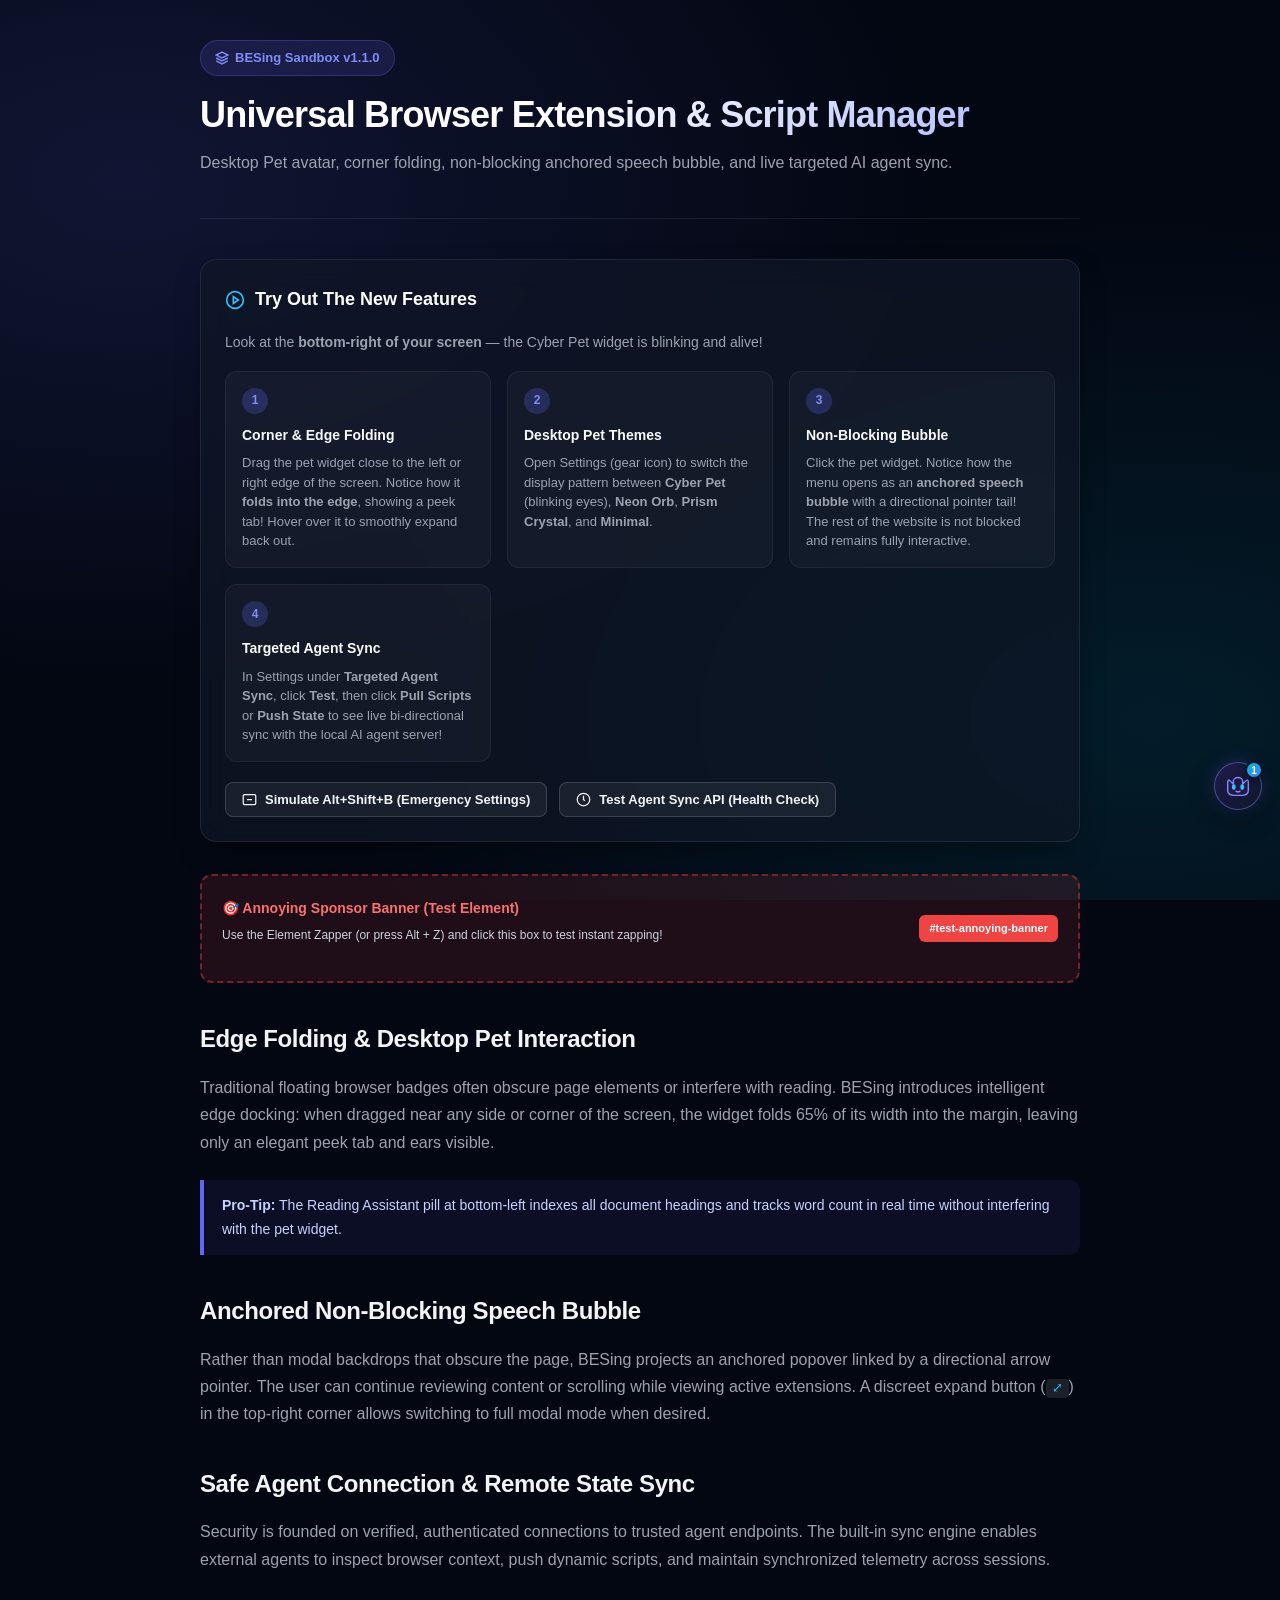
<file: demo/index.html>
<!DOCTYPE html>
<html lang="en">
<head>
  <meta charset="UTF-8">
  <meta name="viewport" content="width=device-width, initial-scale=1.0">
  <title>BESing Live Interactive Sandbox - Browser Extension Script Manager</title>
  <style>
    :root {
      --bg: #030712;
      --card-bg: rgba(17, 24, 39, 0.7);
      --card-border: rgba(255, 255, 255, 0.08);
      --text-main: #f9fafb;
      --text-sub: #9ca3af;
      --primary: #6366f1;
      --primary-light: #818cf8;
      --accent-cyan: #06b6d4;
    }

    * {
      box-sizing: border-box;
      margin: 0;
      padding: 0;
    }

    body {
      background-color: var(--bg);
      background-image: 
        radial-gradient(at 10% 20%, rgba(99, 102, 241, 0.15) 0px, transparent 50%),
        radial-gradient(at 90% 80%, rgba(6, 182, 212, 0.12) 0px, transparent 50%);
      background-attachment: fixed;
      color: var(--text-main);
      font-family: -apple-system, BlinkMacSystemFont, "Segoe UI", Roboto, Oxygen, Ubuntu, Cantarell, sans-serif;
      line-height: 1.7;
      min-height: 100vh;
      padding: 40px 20px;
    }

    .container {
      max-width: 880px;
      margin: 0 auto;
    }

    header {
      margin-bottom: 40px;
      border-bottom: 1px solid var(--card-border);
      padding-bottom: 24px;
    }

    .hero-badge {
      display: inline-flex;
      align-items: center;
      gap: 6px;
      padding: 6px 14px;
      background: rgba(99, 102, 241, 0.15);
      border: 1px solid rgba(99, 102, 241, 0.3);
      border-radius: 9999px;
      color: var(--primary-light);
      font-size: 13px;
      font-weight: 600;
      margin-bottom: 16px;
    }

    h1 {
      font-size: 36px;
      font-weight: 800;
      letter-spacing: -0.8px;
      line-height: 1.25;
      background: linear-gradient(135deg, #ffffff 40%, #a5b4fc 100%);
      -webkit-background-clip: text;
      -webkit-text-fill-color: transparent;
      margin-bottom: 12px;
    }

    h2 {
      font-size: 24px;
      font-weight: 700;
      letter-spacing: -0.4px;
      margin-top: 36px;
      margin-bottom: 14px;
      color: #f3f4f6;
    }

    h3 {
      font-size: 18px;
      font-weight: 600;
      margin-top: 24px;
      margin-bottom: 10px;
      color: #e5e7eb;
    }

    p {
      color: var(--text-sub);
      margin-bottom: 18px;
      font-size: 16px;
    }

    .interactive-guide {
      background: var(--card-bg);
      backdrop-filter: blur(16px);
      -webkit-backdrop-filter: blur(16px);
      border: 1px solid var(--card-border);
      border-radius: 16px;
      padding: 24px;
      margin: 32px 0;
      box-shadow: 0 10px 30px -10px rgba(0,0,0,0.5);
    }

    .guide-title {
      font-size: 18px;
      font-weight: 700;
      color: #fff;
      display: flex;
      align-items: center;
      gap: 10px;
      margin-bottom: 16px;
    }

    .step-grid {
      display: grid;
      grid-template-columns: repeat(auto-fit, minmax(240px, 1fr));
      gap: 16px;
    }

    .step-card {
      background: rgba(255, 255, 255, 0.03);
      border: 1px solid rgba(255, 255, 255, 0.06);
      border-radius: 12px;
      padding: 16px;
      transition: transform 0.2s, border-color 0.2s;
    }

    .step-card:hover {
      transform: translateY(-2px);
      border-color: rgba(99, 102, 241, 0.35);
    }

    .step-num {
      width: 26px;
      height: 26px;
      background: rgba(99, 102, 241, 0.25);
      color: var(--primary-light);
      border-radius: 50%;
      display: flex;
      align-items: center;
      justify-content: center;
      font-size: 12px;
      font-weight: 700;
      margin-bottom: 10px;
    }

    .step-card h4 {
      font-size: 14px;
      color: #f9fafb;
      margin-bottom: 6px;
    }

    .step-card p {
      font-size: 13px;
      margin-bottom: 0;
      line-height: 1.5;
    }

    .callout {
      border-left: 4px solid var(--primary);
      background: rgba(99, 102, 241, 0.08);
      padding: 14px 18px;
      border-radius: 0 10px 10px 0;
      margin: 24px 0;
    }

    .callout p {
      margin-bottom: 0;
      color: #c7d2fe;
      font-size: 14px;
    }

    code {
      background: rgba(255, 255, 255, 0.1);
      padding: 2px 6px;
      border-radius: 4px;
      font-family: ui-monospace, SFMono-Regular, Menlo, Monaco, Consolas, monospace;
      font-size: 13px;
      color: #38bdf8;
    }

    .button-row {
      display: flex;
      gap: 12px;
      margin-top: 20px;
      flex-wrap: wrap;
    }

    .demo-btn {
      background: rgba(255, 255, 255, 0.06);
      border: 1px solid rgba(255, 255, 255, 0.15);
      border-radius: 8px;
      color: #f3f4f6;
      padding: 9px 16px;
      font-size: 13px;
      font-weight: 600;
      cursor: pointer;
      display: flex;
      align-items: center;
      gap: 8px;
      transition: all 0.15s ease;
    }

    .demo-btn:hover {
      background: rgba(255, 255, 255, 0.12);
      border-color: rgba(255, 255, 255, 0.25);
    }
  </style>
</head>
<body>

  <div class="container">
    <header>
      <div class="hero-badge">
        <svg width="14" height="14" viewBox="0 0 24 24" fill="none" stroke="currentColor" stroke-width="2.5"><polygon points="12 2 2 7 12 12 22 7 12 2"></polygon><polyline points="2 17 12 22 22 17"></polyline><polyline points="2 12 12 17 22 12"></polyline></svg>
        BESing Sandbox v1.1.0
      </div>
      <h1>Universal Browser Extension & Script Manager</h1>
      <p>
        Desktop Pet avatar, corner folding, non-blocking anchored speech bubble, and live targeted AI agent sync.
      </p>
    </header>

    <!-- Interactive Testing Guide -->
    <section class="interactive-guide">
      <div class="guide-title">
        <svg width="20" height="20" viewBox="0 0 24 24" fill="none" stroke="#38bdf8" stroke-width="2"><circle cx="12" cy="12" r="10"></circle><polygon points="10 8 16 12 10 16 10 8"></polygon></svg>
        Try Out The New Features
      </div>
      <p style="font-size: 14px; margin-bottom: 16px;">
        Look at the <strong>bottom-right of your screen</strong> — the Cyber Pet widget is blinking and alive!
      </p>

      <div class="step-grid">
        <div class="step-card">
          <div class="step-num">1</div>
          <h4>Corner & Edge Folding</h4>
          <p>Drag the pet widget close to the left or right edge of the screen. Notice how it <strong>folds into the edge</strong>, showing a peek tab! Hover over it to smoothly expand back out.</p>
        </div>

        <div class="step-card">
          <div class="step-num">2</div>
          <h4>Desktop Pet Themes</h4>
          <p>Open Settings (gear icon) to switch the display pattern between <strong>Cyber Pet</strong> (blinking eyes), <strong>Neon Orb</strong>, <strong>Prism Crystal</strong>, and <strong>Minimal</strong>.</p>
        </div>

        <div class="step-card">
          <div class="step-num">3</div>
          <h4>Non-Blocking Bubble</h4>
          <p>Click the pet widget. Notice how the menu opens as an <strong>anchored speech bubble</strong> with a directional pointer tail! The rest of the website is not blocked and remains fully interactive.</p>
        </div>

        <div class="step-card">
          <div class="step-num">4</div>
          <h4>Targeted Agent Sync</h4>
          <p>In Settings under <strong>Targeted Agent Sync</strong>, click <strong>Test</strong>, then click <strong>Pull Scripts</strong> or <strong>Push State</strong> to see live bi-directional sync with the local AI agent server!</p>
        </div>
      </div>

      <div class="button-row">
        <button class="demo-btn" id="btn-trigger-shortcut">
          <svg width="15" height="15" viewBox="0 0 24 24" fill="none" stroke="currentColor" stroke-width="2"><rect x="2" y="4" width="20" height="16" rx="2"></rect><path d="M6 8h.001M10 8h.001M14 8h.001M18 8h.001M8 12h8M6 16h.001M18 16h.001"></path></svg>
          Simulate Alt+Shift+B (Emergency Settings)
        </button>
        <button class="demo-btn" id="btn-test-agent">
          <svg width="15" height="15" viewBox="0 0 24 24" fill="none" stroke="currentColor" stroke-width="2"><circle cx="12" cy="12" r="10"></circle><polyline points="12 6 12 12 14 14"></polyline></svg>
          Test Agent Sync API (Health Check)
        </button>
      </div>
    </section>

    <!-- Test targets for Element Zapper -->
    <div id="test-annoying-banner" style="margin: 24px 0; padding: 18px 20px; background: rgba(239, 68, 68, 0.12); border: 2px dashed rgba(239, 68, 68, 0.4); border-radius: 12px; display: flex; align-items: center; justify-content: space-between;">
      <div>
        <strong style="color: #f87171; font-size: 14px;">🎯 Annoying Sponsor Banner (Test Element)</strong>
        <p style="font-size: 12px; color: #cbd5e1; margin-top: 4px;">Use the Element Zapper (or press Alt + Z) and click this box to test instant zapping!</p>
      </div>
      <span style="background: #ef4444; color: #fff; font-size: 11px; font-weight: 800; padding: 4px 10px; border-radius: 6px;">#test-annoying-banner</span>
    </div>

    <!-- Sample Article with Headings for Reading Assistant -->
    <article>
      <h2>Edge Folding & Desktop Pet Interaction</h2>
      <p>
        Traditional floating browser badges often obscure page elements or interfere with reading. BESing introduces intelligent edge docking: when dragged near any side or corner of the screen, the widget folds 65% of its width into the margin, leaving only an elegant peek tab and ears visible.
      </p>

      <div class="callout">
        <p><strong>Pro-Tip:</strong> The Reading Assistant pill at bottom-left indexes all document headings and tracks word count in real time without interfering with the pet widget.</p>
      </div>

      <h2>Anchored Non-Blocking Speech Bubble</h2>
      <p>
        Rather than modal backdrops that obscure the page, BESing projects an anchored popover linked by a directional arrow pointer. The user can continue reviewing content or scrolling while viewing active extensions. A discreet expand button (<code>⤢</code>) in the top-right corner allows switching to full modal mode when desired.
      </p>

      <h2>Safe Agent Connection & Remote State Sync</h2>
      <p>
        Security is founded on verified, authenticated connections to trusted agent endpoints. The built-in sync engine enables external agents to inspect browser context, push dynamic scripts, and maintain synchronized telemetry across sessions.
      </p>
    </article>
  </div>

  <script>
    document.getElementById('btn-trigger-shortcut').addEventListener('click', () => {
      window.dispatchEvent(new KeyboardEvent('keydown', { key: 'b', code: 'KeyB', altKey: true, shiftKey: true, bubbles: true }));
    });

    document.getElementById('btn-test-agent').addEventListener('click', async () => {
      try {
        const res = await fetch('http://127.0.0.1:8765/api/sync/health');
        const data = await res.json();
        alert('Agent Response:\n' + JSON.stringify(data, null, 2));
      } catch (e) {
        alert('Agent request failed: ' + e.message);
      }
    });
  </script>

  <!-- Embed BESing Manager script directly for sandbox demo -->
  <script src="../userscript/besing-manager.user.js"></script>
</body>
</html>
</file>
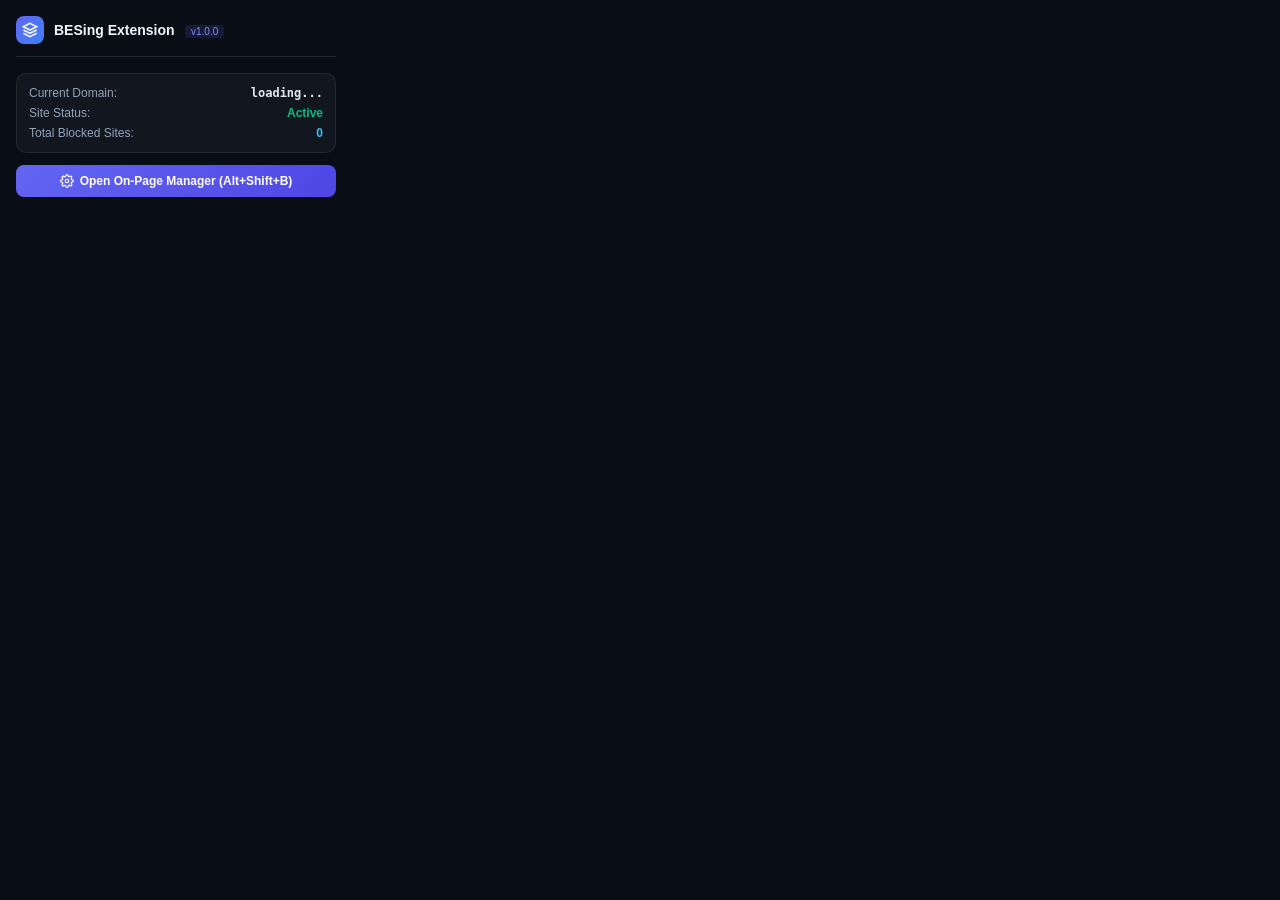
<file: extension/popup.html>
<!DOCTYPE html>
<html lang="en">
<head>
  <meta charset="UTF-8">
  <title>BESing Manager Popup</title>
  <style>
    body {
      margin: 0;
      padding: 16px;
      width: 320px;
      background: #090d16;
      color: #f1f5f9;
      font-family: -apple-system, BlinkMacSystemFont, "Segoe UI", Roboto, sans-serif;
    }
    .header {
      display: flex;
      align-items: center;
      gap: 10px;
      margin-bottom: 16px;
      padding-bottom: 12px;
      border-bottom: 1px solid rgba(255, 255, 255, 0.1);
    }
    .logo-badge {
      width: 28px;
      height: 28px;
      border-radius: 8px;
      background: linear-gradient(135deg, #6366f1, #3b82f6);
      display: flex;
      align-items: center;
      justify-content: center;
    }
    .title {
      font-size: 14px;
      font-weight: 700;
    }
    .ver {
      font-size: 10px;
      color: #818cf8;
      background: rgba(99, 102, 241, 0.15);
      padding: 1px 6px;
      border-radius: 4px;
      margin-left: 6px;
    }
    .card {
      background: rgba(255, 255, 255, 0.04);
      border: 1px solid rgba(255, 255, 255, 0.08);
      border-radius: 10px;
      padding: 12px;
      margin-bottom: 12px;
      font-size: 12px;
    }
    .status-row {
      display: flex;
      justify-content: space-between;
      margin-bottom: 6px;
    }
    .status-label { color: #94a3b8; }
    .status-val { font-weight: 600; color: #10b981; }
    .status-val.blocked { color: #ef4444; }
    .btn {
      width: 100%;
      background: linear-gradient(135deg, #6366f1, #4f46e5);
      color: white;
      border: none;
      border-radius: 8px;
      padding: 9px;
      font-size: 12px;
      font-weight: 600;
      cursor: pointer;
      display: flex;
      align-items: center;
      justify-content: center;
      gap: 6px;
    }
    .btn:hover {
      background: linear-gradient(135deg, #818cf8, #6366f1);
    }
  </style>
</head>
<body>
  <div class="header">
    <div class="logo-badge">
      <svg width="16" height="16" viewBox="0 0 24 24" fill="none" stroke="currentColor" stroke-width="2.5"><polygon points="12 2 2 7 12 12 22 7 12 2"></polygon><polyline points="2 17 12 22 22 17"></polyline><polyline points="2 12 12 17 22 12"></polyline></svg>
    </div>
    <div>
      <span class="title">BESing Extension</span>
      <span class="ver">v1.0.0</span>
    </div>
  </div>

  <div class="card">
    <div class="status-row">
      <span class="status-label">Current Domain:</span>
      <span class="status-val" id="domain-val" style="color:#e2e8f0;font-family:monospace;">loading...</span>
    </div>
    <div class="status-row">
      <span class="status-label">Site Status:</span>
      <span class="status-val" id="status-val">Active</span>
    </div>
    <div class="status-row" style="margin-bottom:0;">
      <span class="status-label">Total Blocked Sites:</span>
      <span class="status-val" id="blocked-count" style="color:#38bdf8;">0</span>
    </div>
  </div>

  <button class="btn" id="open-page-manager">
    <svg width="14" height="14" viewBox="0 0 24 24" fill="none" stroke="currentColor" stroke-width="2"><circle cx="12" cy="12" r="3"></circle><path d="M19.4 15a1.65 1.65 0 0 0 .33 1.82l.06.06a2 2 0 0 1 0 2.83 2 2 0 0 1-2.83 0l-.06-.06a1.65 1.65 0 0 0-1.82-.33 1.65 1.65 0 0 0-1 1.51V21a2 2 0 0 1-2 2 2 2 0 0 1-2-2v-.09A1.65 1.65 0 0 0 9 19.4a1.65 1.65 0 0 0-1.82.33l-.06.06a2 2 0 0 1-2.83 0 2 2 0 0 1 0-2.83l.06-.06a1.65 1.65 0 0 0 .33-1.82 1.65 1.65 0 0 0-1.51-1H3a2 2 0 0 1-2-2 2 2 0 0 1 2-2h.09A1.65 1.65 0 0 0 4.6 9a1.65 1.65 0 0 0-.33-1.82l-.06-.06a2 2 0 0 1 0-2.83 2 2 0 0 1 2.83 0l.06.06a1.65 1.65 0 0 0 1.82.33H9a1.65 1.65 0 0 0 1-1.51V3a2 2 0 0 1 2-2 2 2 0 0 1 2 2v.09a1.65 1.65 0 0 0 1 1.51 1.65 1.65 0 0 0 1.82-.33l.06-.06a2 2 0 0 1 2.83 0 2 2 0 0 1 0 2.83l-.06.06a1.65 1.65 0 0 0-.33 1.82V9a1.65 1.65 0 0 0 1.51 1H21a2 2 0 0 1 2 2 2 2 0 0 1-2 2h-.09a1.65 1.65 0 0 0-1.51 1z"></path></svg>
    Open On-Page Manager (Alt+Shift+B)
  </button>

  <script src="popup.js"></script>
</body>
</html>
</file>
